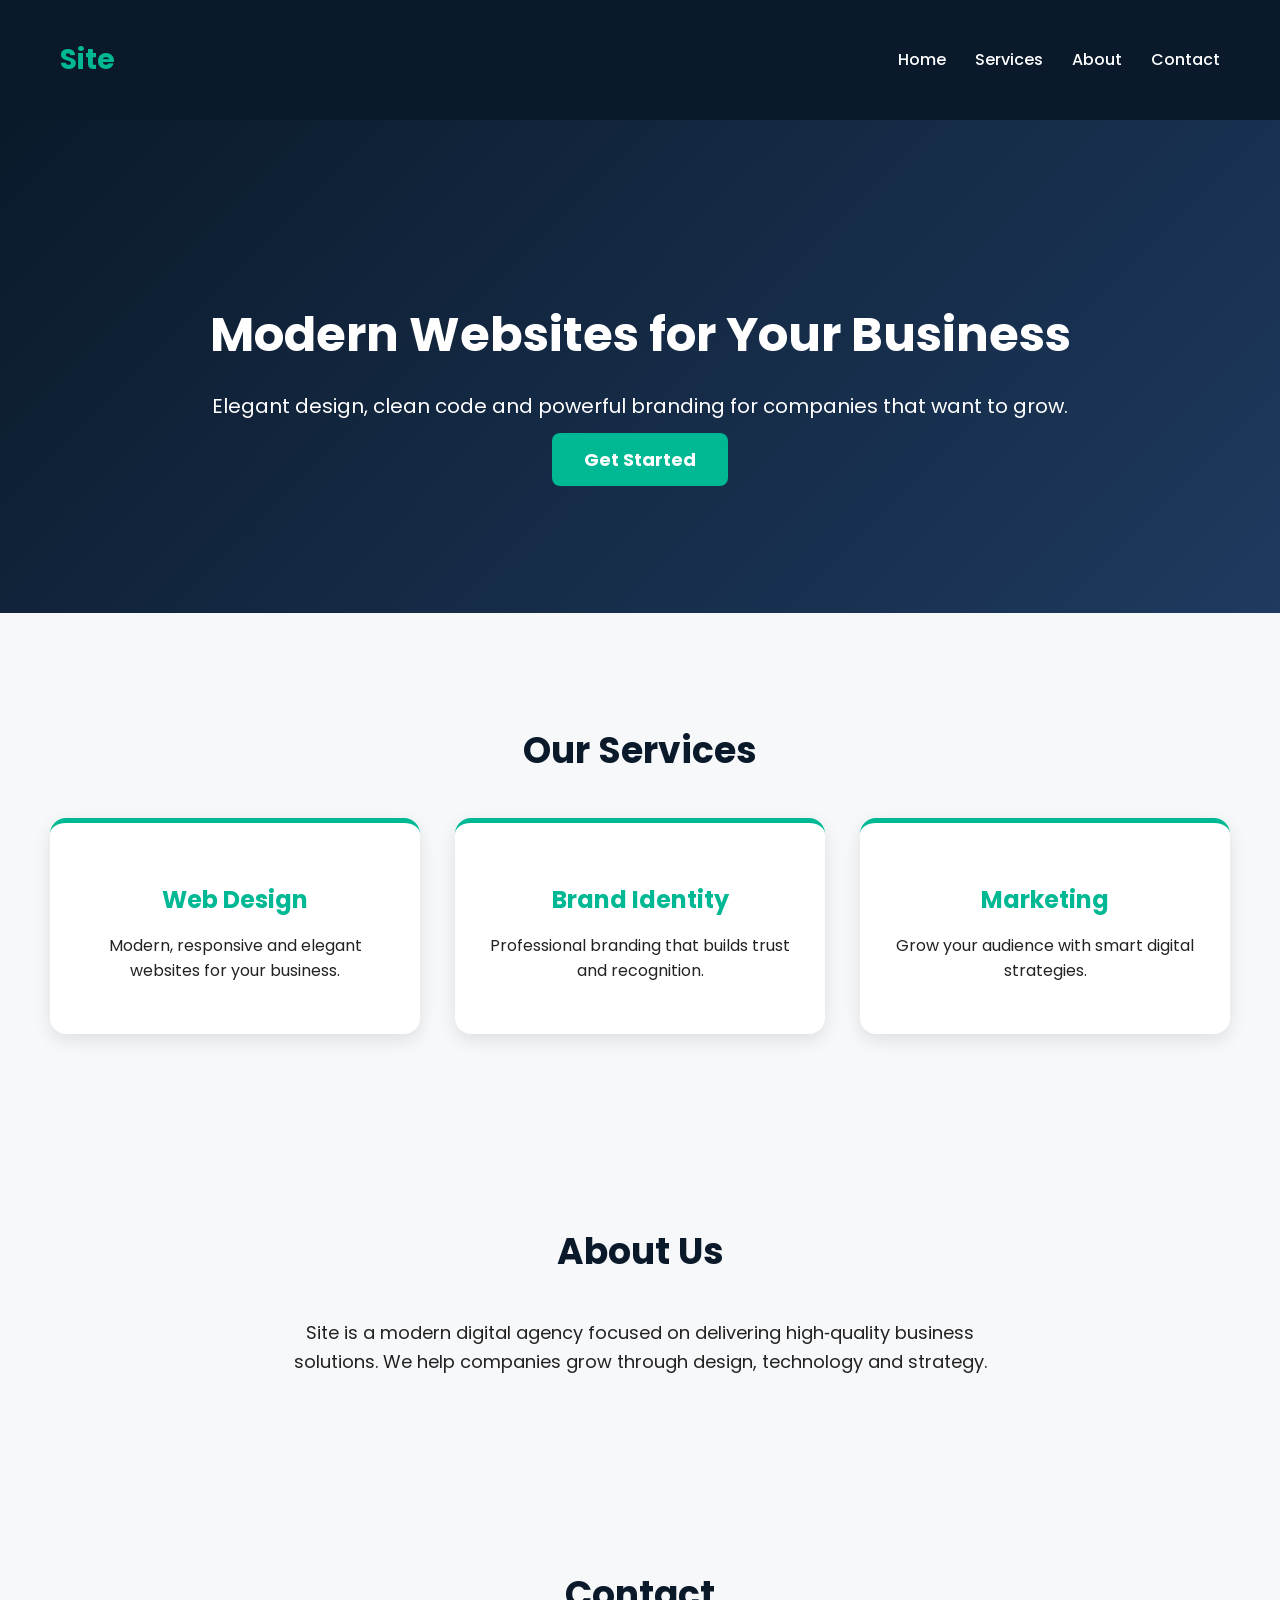
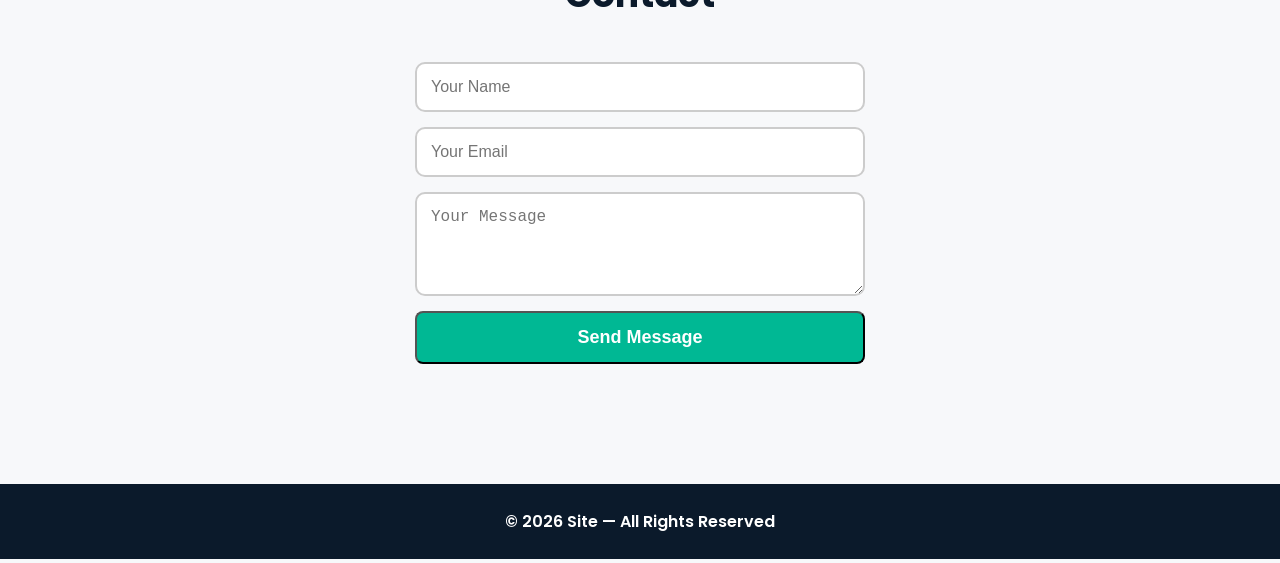
<file: Site/index.html>
<!DOCTYPE html>
<html lang="en">
<head>
  <meta charset="UTF-8">
  <meta name="viewport" content="width=device-width, initial-scale=1.0">
  <title>Site | Professional Business Solutions</title>
  <link rel="stylesheet" href="style.css">
  <link href="https://fonts.googleapis.com/css2?family=Poppins:wght@300;400;600;700&display=swap" rel="stylesheet">
</head>

<body>

  <header>
    <h1 class="logo">Site</h1>
    <nav>
      <a href="#">Home</a>
      <a href="#">Services</a>
      <a href="#">About</a>
      <a href="#">Contact</a>
    </nav>
  </header>

  <section class="hero fade-in">
    <h2>Modern Websites for Your Business</h2>
    <p>Elegant design, clean code and powerful branding for companies that want to grow.</p>
    <a class="btn" href="#">Get Started</a>
  </section>

  <section class="section">
    <h2 class="section-title slide-up">Our Services</h2>
    <div class="cards">
      <div class="card fade-in">
        <h3>Web Design</h3>
        <p>Modern, responsive and elegant websites for your business.</p>
      </div>
      <div class="card fade-in">
        <h3>Brand Identity</h3>
        <p>Professional branding that builds trust and recognition.</p>
      </div>
      <div class="card fade-in">
        <h3>Marketing</h3>
        <p>Grow your audience with smart digital strategies.</p>
      </div>
    </div>
  </section>

  <section class="section">
    <h2 class="section-title slide-up">About Us</h2>
    <p class="about-text fade-in">
      Site is a modern digital agency focused on delivering high‑quality business solutions.
      We help companies grow through design, technology and strategy.
    </p>
  </section>

  <section class="section">
    <h2 class="section-title slide-up">Contact</h2>
    <form class="contact-form fade-in">
      <input type="text" placeholder="Your Name">
      <input type="email" placeholder="Your Email">
      <textarea rows="4" placeholder="Your Message"></textarea>
      <button class="btn">Send Message</button>
    </form>
  </section>

  <footer>
    © 2026 Site — All Rights Reserved
  </footer>

</body>
</html>
</file>
<file: Site/style.css>
/* GLOBAL */
body {
  margin: 0;
  font-family: 'Poppins', sans-serif;
  background: #f7f8fa;
  color: #222;
}

/* HEADER */
header {
  background: #0b1a2b;
  padding: 20px 60px;
  display: flex;
  justify-content: space-between;
  align-items: center;
  color: white;
  box-shadow: 0 4px 12px rgba(0,0,0,0.2);
}

.logo {
  color: #00b894;
  font-size: 28px;
  font-weight: 700;
}

nav a {
  color: white;
  margin-left: 25px;
  text-decoration: none;
  font-weight: 500;
  transition: 0.3s;
}

nav a:hover {
  color: #00b894;
}

/* HERO */
.hero {
  padding: 140px 20px;
  text-align: center;
  background: linear-gradient(135deg, #0b1a2b, #1e3a5f);
  color: white;
}

.hero h2 {
  font-size: 48px;
  margin-bottom: 10px;
}

.hero p {
  font-size: 20px;
  margin-bottom: 25px;
}

.btn {
  background: #00b894;
  padding: 14px 32px;
  color: white;
  border-radius: 8px;
  text-decoration: none;
  font-weight: 700;
  font-size: 18px;
  transition: 0.3s;
}

.btn:hover {
  background: #00d4a8;
}

/* SECTIONS */
.section {
  padding: 80px 20px;
  text-align: center;
}

.section-title {
  font-size: 36px;
  margin-bottom: 40px;
  color: #0b1a2b;
}

.cards {
  display: flex;
  justify-content: center;
  flex-wrap: wrap;
  gap: 35px;
}

.card {
  background: white;
  width: 300px;
  padding: 35px;
  border-radius: 16px;
  box-shadow: 0 6px 18px rgba(0,0,0,0.1);
  border-top: 5px solid #00b894;
  transition: 0.3s;
}

.card:hover {
  transform: translateY(-8px);
  box-shadow: 0 10px 25px rgba(0,0,0,0.15);
}

.card h3 {
  color: #00b894;
  margin-bottom: 12px;
  font-size: 24px;
}

/* ABOUT */
.about-text {
  max-width: 700px;
  margin: auto;
  font-size: 18px;
  line-height: 1.6;
}

/* CONTACT */
.contact-form {
  max-width: 450px;
  margin: auto;
  display: flex;
  flex-direction: column;
  gap: 15px;
}

input, textarea {
  padding: 14px;
  border: 2px solid #ccc;
  border-radius: 10px;
  font-size: 16px;
  transition: 0.3s;
}

input:focus, textarea:focus {
  border-color: #00b894;
}

/* FOOTER */
footer {
  background: #0b1a2b;
  color: white;
  text-align: center;
  padding: 25px;
  margin-top: 40px;
  font-weight: 600;
}

/* ANIMATIONS */
.fade-in {
  opacity: 0;
  animation: fadeIn 1.2s forwards;
}

.slide-up {
  opacity: 0;
  transform: translateY(30px);
  animation: slideUp 1.2s forwards;
}

@keyframes fadeIn {
  to { opacity: 1; }
}

@keyframes slideUp {
  to { opacity: 1; transform: translateY(0); }
}
</file>
